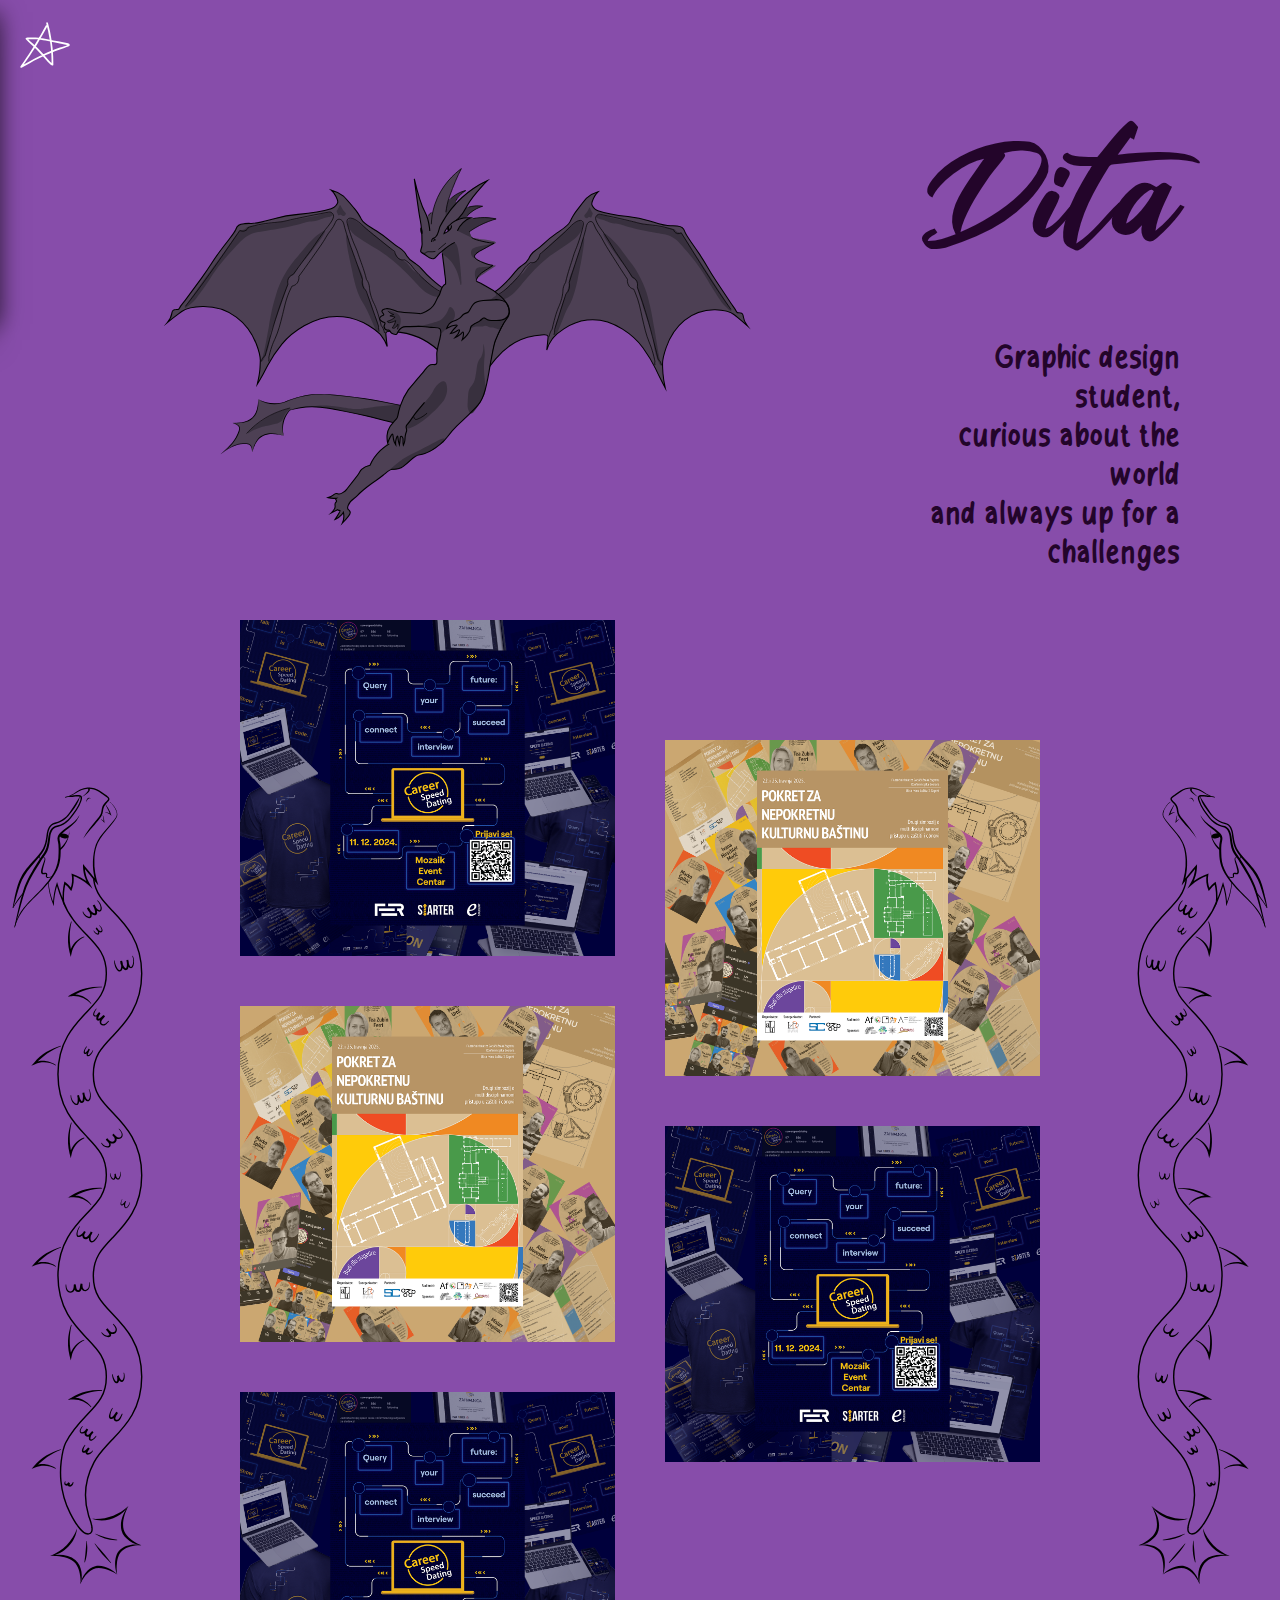
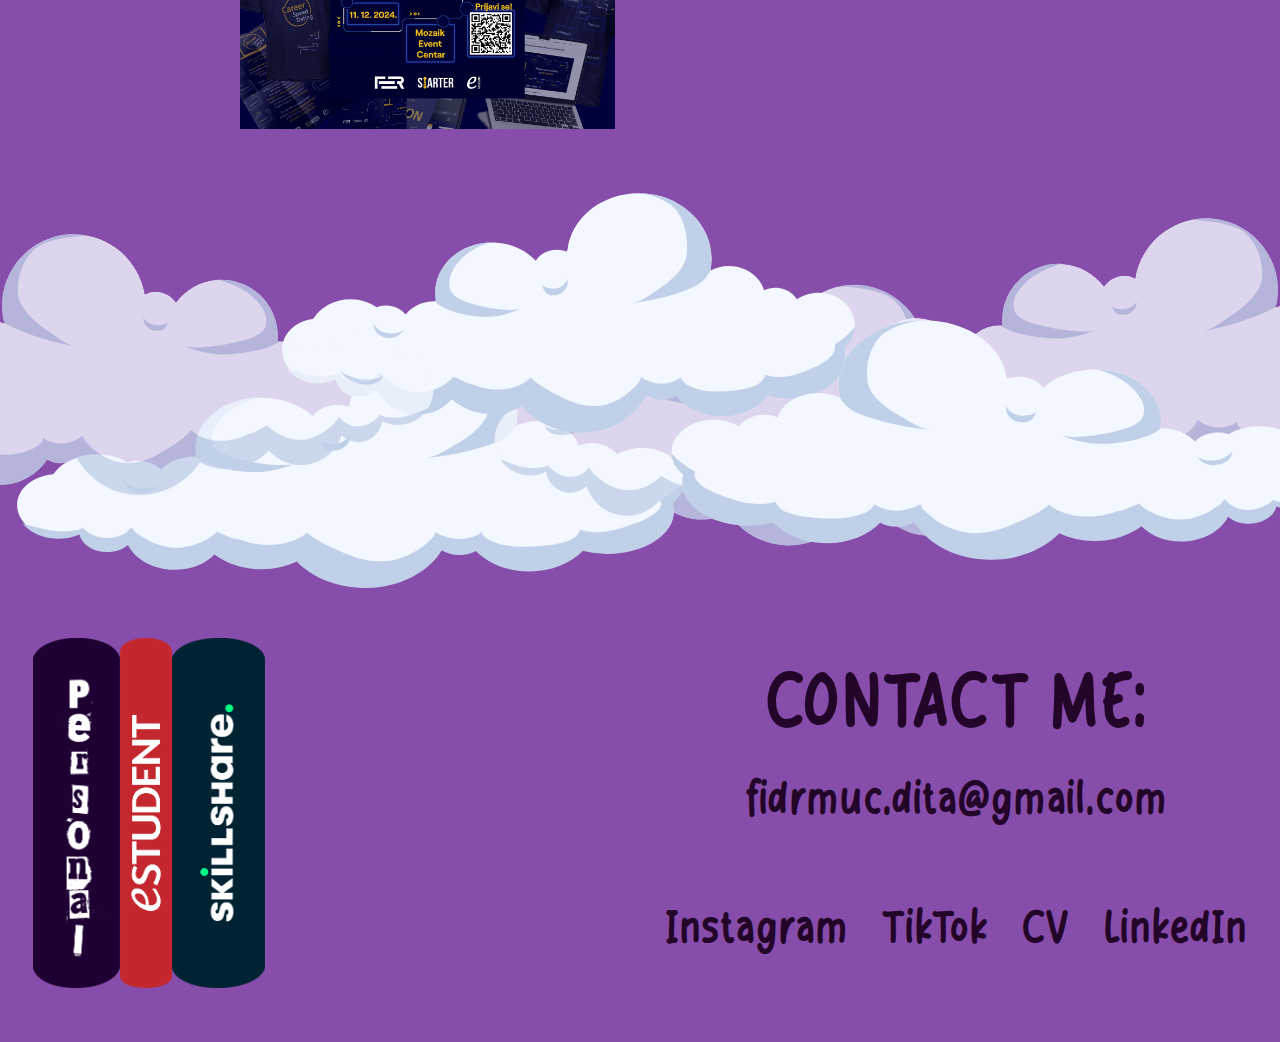
<file: index.html>
<!DOCTYPE html>
<!-- <> --> <!-- --> 
<html>
<head> <title>Dita Fidrmuc</title> <link rel="stylesheet" href="fun.css">
<meta name="viewport" content="width=device-width, initial-scale=1">
</head>
<body>

<input type="checkbox" id="nav-toggle"/>
	<label for="nav-toggle" class="menu-toggle">
		<img class="menu-star" src="buttons/star1.svg"/>
		<span class="close-icon">&times;</span>
	</label>
<!-- the SIDEBAR -->
<aside class="sidebar" role="navigation">
	<nav>
	<ul class="menu">
		<li>
			<a href="#pocetak">
			<img class="star-icon" src="buttons/star2.svg"/>
			<span>home</span>
			</a>
		</li>
		<li>
			<a href="#beginning">
			<img class="star-icon" src="buttons/star3.svg"/>
			<span>my stuff</span>
			</a>
		</li>
		<li>
			<a href="#findme">
			<img class="star-icon" src="buttons/star4.svg"/>
			<span>contact me</span>
			</a>
		</li>
	</ul>
	</nav>
</aside>

	<div id="pocetak" class="header">
		<img src="themaindragonvol2.svg" id="probnizmaj">
		<div class="me">
			<p id="ime">Dita</p>
			<p id="opis">Graphic design student,<br>curious about the world<br>and always up for a challenges</p>
		</div>
	</div>

<main class="sredina">
  <aside class="dragon left"><img src="dragons/left.svg"></aside>

<section class="objave">
	<div class="objave-grid">
	
		<div class="stupac lijevistupac">
			<a id="beginning" class="jednaobjava" href="csd.html"><img src="Posts/The Preview CSD.png"></a>
			<a class="jednaobjava" href="pnkb.html"><img src="Posts/The Preview PNKB.png"></a>
			<a class="jednaobjava" href="csd.html"><img src="Posts/The Preview CSD.png"></a>
		</div>
		
		<div class="stupac desnistupac">
			<a class="jednaobjava" href="pnkb.html"><img src="Posts/The Preview PNKB.png"></a>
			<a class="jednaobjava" href="csd.html"><img src="Posts/The Preview CSD.png"></a>
		</div>
		
	</div>
</section>

  <aside class="dragon right"><img src="dragons/right.svg"></aside>
</main>

<!-- -->


<a class="oldwork" href="oldwork.html" target="_blank">older works</a>
<img class="clouds" src="clouds.svg">  

<div class="footer">
	<div class="knjige"> <!-- 3 linka na 3 kraća portfolia -->
	
		<a href="https://online.fliphtml5.com/ndtohh/kouu/" target="_blank">
		<img src="books/personalbook.png" class="zasebna"></a>
		
		<a href="https://online.fliphtml5.com/ndtohh/neax/" target="_blank">
		<img src="books/estbook.png" class="zasebna"></a>
		
		<a href="https://online.fliphtml5.com/ndtohh/icqc/" target="_blank">
		<img src="books/SkillSharebook.png" class="zasebna"></a>
	</div>
	
	<div class="contact" > <!--https://www.w3schools.com/html/tryit.asp?filename=tryhtml_id_class--> 
		<p id="findme"><a href="contactme.html" target="_blank">CONTACT ME:</a></p>
		<p id="mail"><a href="mailto:fidrmuc.dita@gmail.com">fidrmuc.dita@gmail.com</a></p> <!--https://www.w3schools.com/html/tryit.asp?filename=tryhtml_links_colors-->
		<br>
			<div class="socials">
		<a id="insta" href="https://www.instagram.com/ditafidrmuc?utm_source=qr" target="_blank">Instagram</a>
		<a id="tt" href="https://www.tiktok.com/@ditafidrmuc?lang=en" target="_blank">TikTok</a>
		<a id="cv" href="Dita Fidrmuc ENG CV.pdf" target="_blank">CV</a>
		<a id="lin" href="https://www.linkedin.com/in/dita-fidrmuc" target="_blank">LinkedIn</a>
			</div>
	</div>
</div>

</body>
</html>
</file>
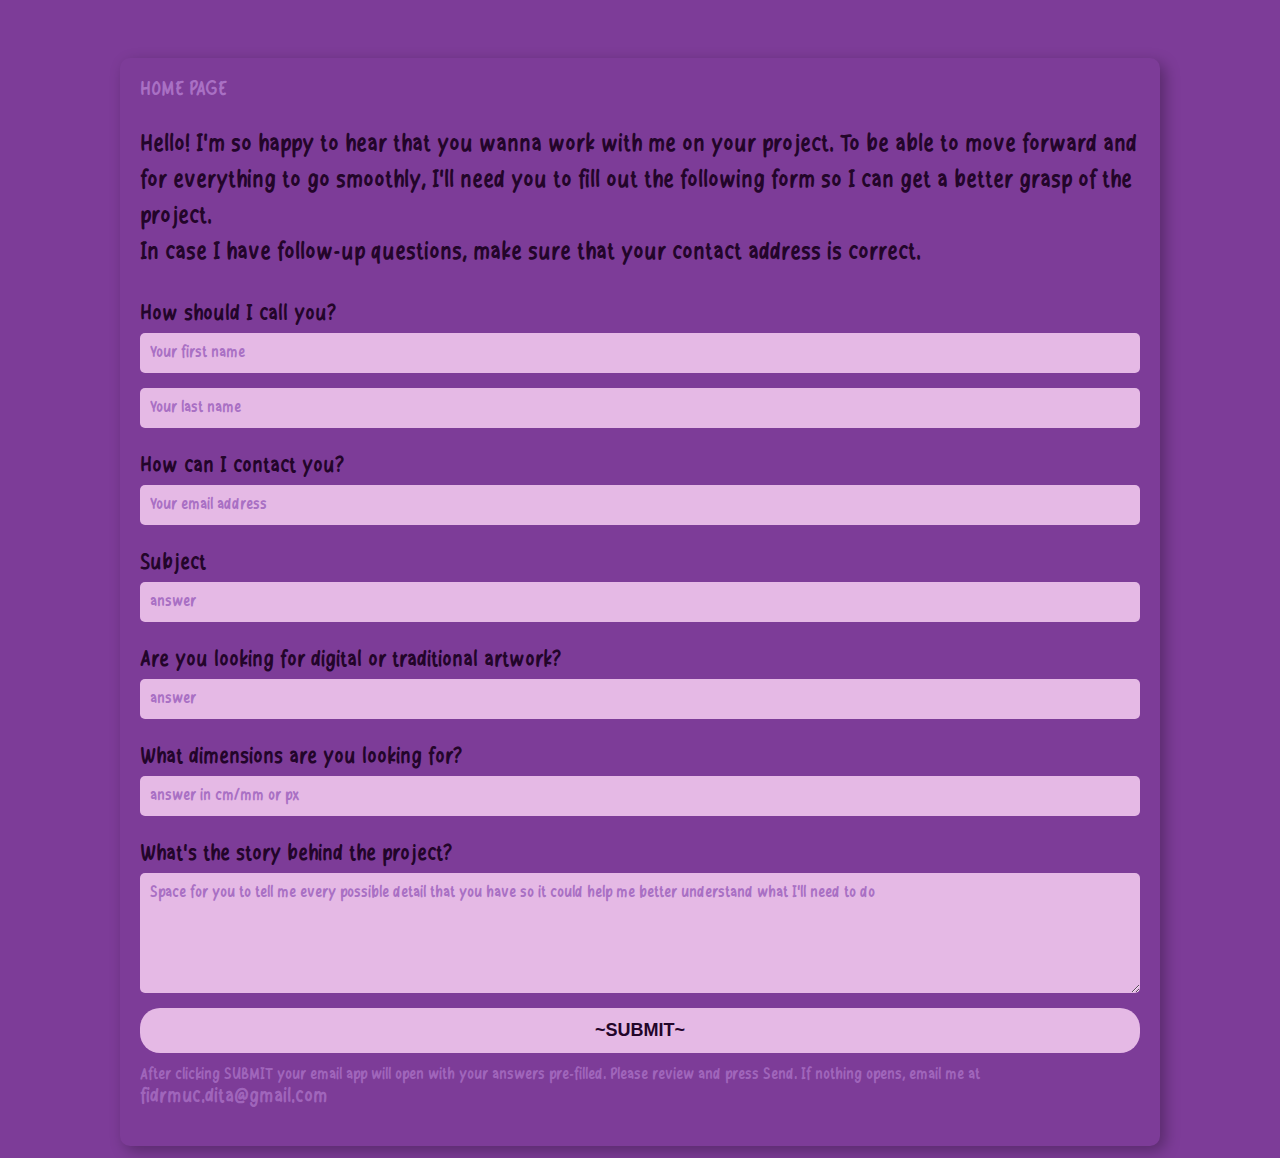
<file: contactme.html>
<!doctype html>
<html>
<head>
<meta charset="utf-8">
<title>Contact Dita Fidrmuc</title>
	<link rel="stylesheet" href="contactme.css">
</head>
<body>
	<div class="glavnidiv">
		<a class="one" href="index.html">HOME PAGE</a>

		<p class="intro">
			Hello! I'm so happy to hear that you wanna work with me on your project. To be able to move forward and for everything to go smoothly, I'll need you to fill out the following form so I can get a better grasp of the project.
 <br>
			In case I have follow-up questions, make sure that your contact address is correct.
		</p>

		<form
		action="mailto:fidrmuc.dita@gmail.com?subject=New%20Commission%20Request"
		method="POST"
		enctype="text/plain"
		target="_blank"
		autocomplete="on">
			<label>How should I call you?</label>
			<input name="First name" type="text" placeholder="Your first name">
			<input name="Last name" type="text" placeholder="Your last name">

			<label>How can I contact you?</label>
			<input name="Email" type="email" placeholder="Your email address">

			<label>Subject</label>
			<input name="SUBJECT" type="text" placeholder="answer">

			<label>Are you looking for digital or traditional artwork?</label>
			<input name="Artwork type" type="text" placeholder="answer">

			<label>What dimensions are you looking for?</label>
			<input name="Dimensions" name="Dimensions" type="text" placeholder="answer in cm/mm or px">

			<label>What's the story behind the project?</label>
			<textarea name="Story" placeholder="Space for you to tell me every possible detail that you have so it could help me better understand what I'll need to do"></textarea>

			<button type="submit">~Submit~</button>
		</form>
		<p style="margin-top:12px;opacity:.8;">
		After clicking SUBMIT your email app will open with your answers pre-filled.
		Please review and press Send. If nothing opens, email me at <a class="one" href="mailto:fidrmuc.dita@gmail.com">fidrmuc.dita@gmail.com</a>
		</p>
    </div>
</body>
</html>
</file>
<file: fun.css>
body {
	position: relative;
    background-color: #874daa;
    margin: 0;
    padding: 0;
    display: flex;
    flex-direction: column;
}

/* SIDEBAR dio koda ------------------------------------------------------------------*/
:root{
  --panel: #692773; /* treća ljubičasta */
  --text: #ffffff; /* bijeli tekst */
}

/* Toggle */
#nav-toggle {
	position: fixed;
	top: 0;
	left: 0;
	width: 0;
	height: 0;
	opacity: 0;
	pointer-events: none;
}

.menu-toggle {
	position: fixed;
	top: 10px;
	left: 10px;
	width: 40px;
	height: 40px;
	z-index: 1001;
	cursor: pointer;
	display: grid;
	place-items: center;
	user-select: none;
}

.menu-toggle .menu-star {
	width: 50px;
	height: auto;
	display: block;
	transition: opacity .2s ease;
	padding-left: 10px;
	padding-top: 10px;
}

.menu-toggle .close-icon {
	position: absolute;
	inset: 0;
	display: grid;
	place-items: center;
	font-size: 36px;
	line-height: 1;
	color: var(--text);
	opacity: 0;
	transition: opacity .2s ease;
}

#nav-toggle:checked + .menu-toggle .menu-star { opacity: 0; }
#nav-toggle:checked + .menu-toggle .close-icon { opacity: 1; }


.sidebar {
	position: fixed;
	top: 0;
	left: 0;
	height: auto;
	width: 300px;
	background: var(--panel);
	padding-top: 60px;
	padding-bottom: 24px;
	transform: translateX(-100%);
	transition: transform .3s ease;
	z-index: 1000;
	box-shadow: 12px 0 22px -12px rgba(0,0,0,.55), /* desni shadow */0 16px 28px -12px rgba(0,0,0,.50); /* donji shadow */
}

#nav-toggle:checked ~ .sidebar {
	transform: translateX(0);
}

.menu {
	list-style: none;
	margin: 0;
	padding: 0;
}

.menu li { margin: 0; }

.menu a {
	display: flex;
	align-items: center;
	gap: 18px;
	padding: 22px 26px;
	text-decoration: none;
	color: var(--text);
	font-size: 20px;
	font-weight: 700;
	text-transform: lowercase;
}


.star-icon {
	width: 40px;
	height: 40px;
	flex: 0 0 36px;
	object-fit: contain;
	filter: none;
}


.menu a:hover, .menu a:focus {
	text-decoration: underline;
	text-underline-offset: 6px;
	text-decoration-thickness: 2px;
	outline: none;
}



.header {
	display: flex;
	align-items: center;
	justify-content: space-between;
	gap: 100px;
	margin-top: 100px;
	padding: 0 100px;
}

#probnizmaj {
	max-width: 700px;
	height: auto;
}


#ime {
	color: #23052a;
	font-size: 140px;
	font-family: 'FairProsper';
}

#opis {
	color: #23052a;
	font-size: 32px;
}

p {
	font-family: 'Cheese Burger Extended Vol2';
}

.me {
	margin-top: 0px;
	text-align: right;
}


.sredina {
	display: grid;
	grid-template-columns: minmax(160px, 240px) 1fr minmax(160px, 240px);
	gap: 64px;
	padding: 0;
	align-items: start;
}


.dragon {
	display: flex;
	align-self: center;
}
.dragon.left {
	justify-content: flex-start;
}
.dragon.right {
	justify-content: flex-end;
}


.dragon img {
	width: 155px;
	height: auto;
}


.objave {
	padding: 40px 0 64px;
	display: flex;
	flex-direction: column;
	align-items: top;
}

.objave-grid {
	display: grid;
	grid-template-columns: 1fr 1fr;
	column-gap: 50px;
	width: 800px;
	margin: 0 auto;
}
  
.objave-grid .stupac {
	display: flex;
	flex-direction: column;
	row-gap: 50px;
}

.objave-grid .desnistupac { 
	padding-top: 120px;
}


.jednaobjava {
	display: block;
	line-height: 0;
	overflow: hidden;
	text-decoration: none;
	transition: transform .2s ease, box-shadow .2s ease;
}
.jednaobjava:hover {
	transform: translateY(-4px);
	box-shadow: 0 16px 36px rgba(0,0,0,.14)
}

.jednaobjava img {
	display: block;
	width: 100%;
	height: auto;
	box-shadow: 0 10px 24px rgba(0,0,0,.12);
	object-fit: cover;
	display: block;
}



.clouds {
	width: 100%;
	position: relative;
	bottom: 0;
	left: 0;
}

.oldwork {
	position: absolute;
	bottom: 750px;
	opacity: 0;
	font-family: 'Cheese Burger Extended Vol2';
	font-size: 20px;
	margin-left: 400px;
	z-index: 10;
}
	
a.oldwork:hover {
	opacity: 1;
	color:#23052a;
}



.footer {
	display: flex;
	align-items: center;
	justify-content: center;
	gap: 400px;
	margin-top: 50px;
}
.knjige{
	display: flex;
	flex-direction: row;
	align-items: center;
	gap: 0px;
	margin-bottom: 50px;
}

.zasebna{
	width: auto;
	height: 350px;
	transition: transform 0.3s ease-in-out;
}

.zasebna:hover {
	transform: translateY(-60px);
}


.contact {
	position: relative;
	text-align: center;
	margin-bottom: 65px;
}

.socials {
	margin-top: 50px;
}

div p {
	margin: 5px 0;
}

#findme {
	color: #23052a;
	font-size: 76px;
}

 a:link {color: #23052a; text-decoration: none;} a:visited {color: #23052a;}

.sidebar .menu a:link,
.sidebar .menu a:visited {
	color: #fff;
	font-family: 'Cheese Burger Extended Vol2';
}

#mail {
	font-size: 45px;
	margin-top: 20px;
	font-family: 'Cheese Burger Extended Vol2';
}

#insta, #tt, #cv, #lin {
	font-size: 45px;
	font-family: 'Cheese Burger Extended Vol2';
}

#insta {
	margin-top: 40px;
	margin-right: 30px;
}

#tt {
	margin-right: 30px;
}

#cv {
	margin-right: 30px;
}

@font-face {
	font-family: 'Cheese Burger Extended Vol2';
	src: url('fonts/CheeseBurgerExtendedVol2.otf') format('opentype');
}

@font-face {
	font-family: 'FairProsper';
	src: url('fonts/FairProsper.woff2') format('woff2');

}
</file>
<file: contactme.css>
body {
	font-family: 'Cheese Burger Extended Vol2';
	background-color: #7D3C98;
	color: #A970C4;
	display: flex;
	justify-content: center;
	align-items: flex-start;
	height: 100vh;
}

.glavnidiv {
	width: 90%;
	max-width: 1000px;
	padding: 20px;
	border-radius: 10px;
	box-shadow: 5px 5px 15px rgba(0, 0, 0, 0.3);
	margin-top: 50px;
}

.intro {
	font-size: 24px;
	line-height: 1.5;
	margin-bottom: 20px;
	color: #23052A;
}

form {
	display: flex;
	flex-direction: column;
}

label {
	font-size: 22px;
	margin: 10px 0 5px;
	color: #23052A;
}

input, textarea {
	width: calc(100% - 20px);
	padding: 10px;
	border: none;
	border-radius: 5px;
	font-size: 16px;
	font-family: 'Cheese Burger Extended Vol2';
	margin-bottom: 15px;
	background: #E5B9E5;
	color: #23052A;
	resize: vertical;
}

textarea {
	min-height: 100px;
	max-height: 500px;
	resize: vertical;
	overflow-wrap: break-word;
}

input::placeholder, textarea::placeholder {
	color: #A970C4;
}

button {
	width: 100%;
	padding: 12px;
	border: none;
	border-radius: 20px;
	font-size: 18px;
	background: #E5B9E5;
	color: #23052A;
	cursor: pointer;
	transition: background 0.3s ease;
	text-transform: uppercase;
	font-weight: bold;
}

button:hover {
	background: #C594D2;
}

a.one{
	color: #A970C4;
	font-family: 'Cheese Burger Extended Vol2';
	font-size: 20px;
	padding: 50px 50px 50px 0px; /*ne radi padding za top*/
	text-decoration:none;
}

a.one:hover{
	text-decoration: underline;
	text-underline-offset: 6px;
	text-decoration-thickness: 2px;
}


@font-face {
	font-family: 'Cheese Burger Extended Vol2';
	src: url('fonts/CheeseBurgerExtendedVol2.otf') format('opentype');
}
</file>
